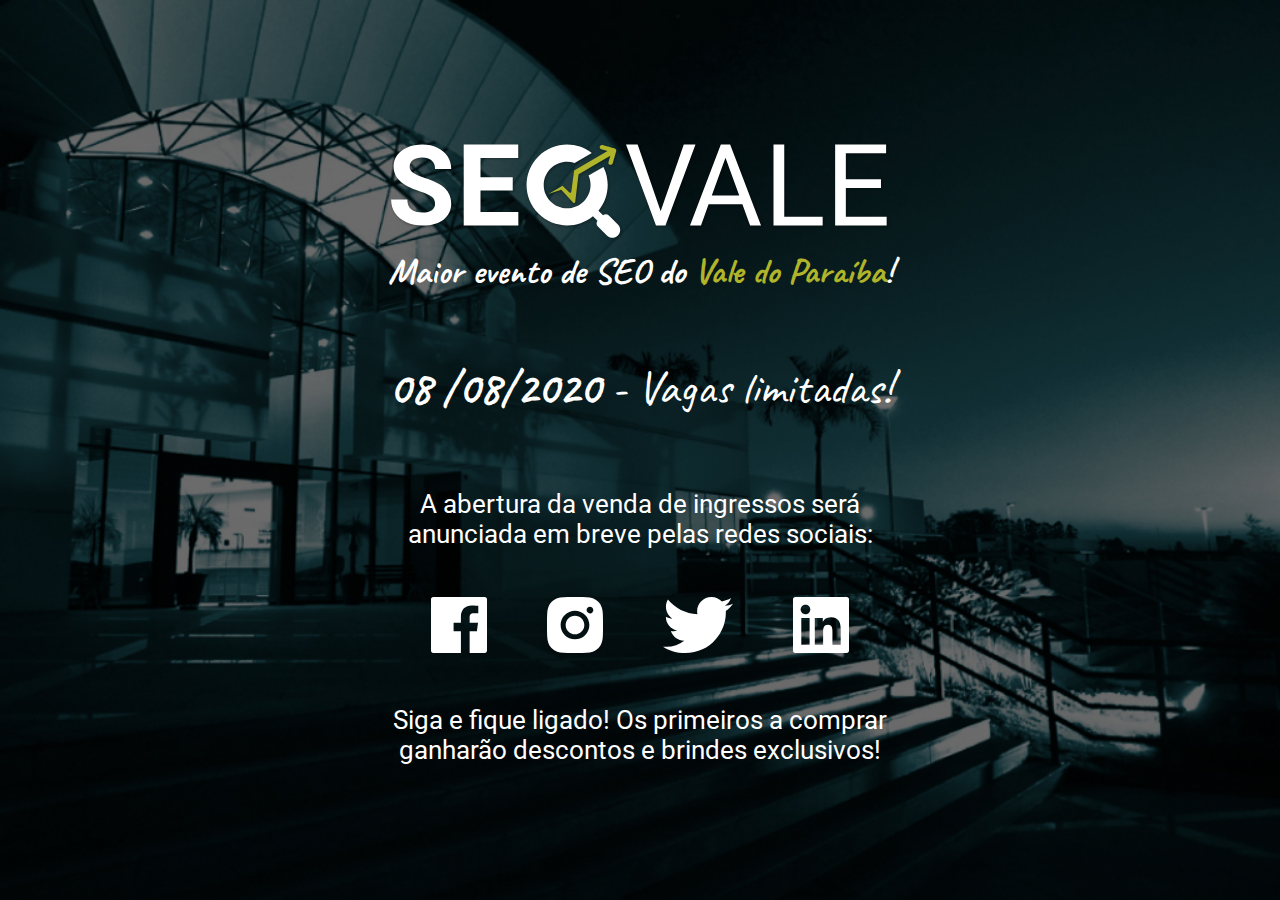
<file: index.html>
<!DOCTYPE html>
<html lang="pt-br">
<head>
    <meta charset="UTF-8">
    <title>SEO VALE - Primeiro evento de SEO no Vale do Paraíba</title>
    <meta property="og:title" content="SEO VALE - Primeiro evento de SEO no Vale do Paraíba" />
    <meta property="og:site_name" content="SEO VALE - Primeiro evento de SEO no Vale do Paraíba" />
    <meta name="description" content="O SEO VALE reúne centenas de profissionais de diversas áreas como Programação, Design, Marketing e Jornalismo no Vale do Paraíba para discutir sobre técnicas de Search Engine Optimization." />
    <meta property="og:description" content="O SEO VALE reúne centenas de profissionais de diversas áreas como Programação, Design, Marketing e Jornalismo no Vale do Paraíba para discutir sobre técnicas de Search Engine Optimization." />
    <meta name="DC.Creator" content="Rafael Nunes, Maciel Eustaquio" />
    <meta name="copyright" content="Rafael Nunes, Maciel Eustaquio" />
    <meta name="Designer" content="Rafael Nunes, Maciel Eustaquio">
    <meta name="Publisher" content="Rafael Nunes, Maciel Eustaquio">
    <meta property="og:type" content="website" />
    <meta name="robots" content="index, follow" />
    <meta name="googlebot" content="index, follow" />
    <meta name="Language" content="Portuguese">
    <meta name="distribution" content="Global">
    <meta name="country" content="Brazil">
    <meta name="city" content="São Paulo">
    <meta name="viewport" content="width=device-width, initial-scale=1, minimum-scale=1, maximum-scale=2" />
    <meta name="HandheldFriendly" content="true" />
    <meta name="MobileOptimized" content="480" />
    <meta name="format-detection" content="telephone=no" />
    <meta name="theme-color" content="#263238" />
    <meta property="og:url" content="https://seovale.com.br" />
    <link rel="canonical" href="https://seovale.com.br" />
    <link rel="stylesheet" href="css/reset.min.css" />
    <link rel="stylesheet" href="css/home.min.css" />
    <script>(function (w, d, s, l, i) {
        w[l] = w[l] || []; w[l].push({
            'gtm.start':
                new Date().getTime(), event: 'gtm.js'
        }); var f = d.getElementsByTagName(s)[0],
            j = d.createElement(s), dl = l != 'dataLayer' ? '&l=' + l : ''; j.async = true; j.src =
                'https://www.googletagmanager.com/gtm.js?id=' + i + dl; f.parentNode.insertBefore(j, f);
        })(window, document, 'script', 'dataLayer', 'GTM-NV8WB5G');
    </script>
    <script type="application/ld+json">
    {
      "@context": "https://schema.org",
      "@type": "Event",
      "name": "SEO VALE",
      "description": "Primeiro evento de SEO em São José dos Campos",
      "image": "https://images-platform.99static.com/BO9e75eZ-P3axVnry2XiMMzvvQk=/0x0:1278x1278/500x500/top/smart/99designs-contests-attachments/59/59692/attachment_59692660",
      "startDate": "2020-08-08T14:00",
      "endDate": "2020-08-08T18:00",
      "performer": {
        "@type": "PerformingGroup",
        "name": "SEO VALE - 2020"
      },
      "location": {
        "@type": "Place",
        "name": "Parque Tecnológico de São José dos Campos",
        "address": {
          "@type": "PostalAddress",
          "streetAddress": "Av. Doutor Altino Bondensan. Nº 500",
          "addressLocality": "São José dos Campos",
          "postalCode": "12247016",
          "addressCountry": "BR"
        }
      },
      "offers": {
        "@type": "Offer",
        "name": "Inscreva-se",
        "price": "50.00",
        "priceCurrency": "BRL",
        "validFrom": "2019-10-21",
        "url": "https://seovale.com.br",
        "availability": "https://schema.org/PreOrder"
      }
    }
    </script>
</head>
<body>
    <noscript>
        <iframe src="https://www.googletagmanager.com/ns.html?id=GTM-NV8WB5G" height="0" width="0" style="display:none;visibility:hidden"></iframe>
    </noscript>
    <main>
        <section class="cover">
            <img class="cover-logo" src="img/seo-vale.svg" alt="logo seo vale"></img>
            <h1 class="cover-title">
                Maior evento de SEO do
                <b class="fw-bold">Vale do Paraíba</b>!
            </h1>
            <p class="cover-subtitle">
                <b class="fw-bold">08 /08/2020</b>
                - Vagas limitadas!
            </p>
            <p class="cover-text">A abertura da venda de ingressos será anunciada em breve pelas redes sociais:</p>
            <div class="cover-social">
                <a href="https://facebook.com/seovalesjc" target="_blank" rel="nofollow noopener external" class="cover-social-link">
                    <img src="img/social-facebook.svg" alt="ícone rede social facebook" class="cover-social-link-icon"></img>
                </a>
                <a href="https://instagram.com/seovale" target="_blank" rel="nofollow noopener external" class="cover-social-link">
                    <img src="img/social-instagram.svg" alt="ícone rede social instagram" class="cover-social-link-icon"></img>
                </a>
                <a href="https://twitter.com/seovalesjc" target="_blank" rel="nofollow noopener external" class="cover-social-link">
                    <img src="img/social-twitter.svg" alt="ícone rede social twitter" class="cover-social-link-icon"></img>
                </a>
                <a href="https://linkedin.com/company/seovale" target="_blank" rel="nofollow noopener external" class="cover-social-link">
                    <img src="img/social-linkedin.svg" alt="ícone rede social linkedin" class="cover-social-link-icon"></img>
                </a>
            </div>
            <p class="cover-text">Siga e fique ligado! Os primeiros a comprar ganharão descontos e brindes exclusivos!</p>
        </section>
    </main>
</body>
</html>
</file>
<file: css/home.min.css>
@import url("https://fonts.googleapis.com/css?family=Caveat|Roboto&display=swap");.fw-bold{font-weight:bold}html,body{font-family:"Roboto",sans-serif;font-size:16px;color:#fff;line-height:normal;background-image:url(/img/parque-tecnologico.jpg);background-size:cover;background-repeat:no-repeat;background-position-x:center;background-position-y:center}main{display:table;width:100%}.cover{text-align:center;vertical-align:middle;height:100vh;display:table-cell}.cover-logo{width:300px}@media (min-width: 768px){.cover-logo{width:500px}}.cover-title{font-family:"Caveat",cursive;font-size:22px;font-weight:bold;margin-top:-12px}.cover-title b{color:#AFB42B}@media (min-width: 768px){.cover-title{font-size:36px;margin-top:-24px}}.cover-subtitle{font-family:"Caveat",cursive;font-size:28px;margin:40px 0}@media (min-width: 768px){.cover-subtitle{font-size:47px;margin:64px 0}}.cover-text{max-width:320px;display:inline-block;margin:8px 0}@media (min-width: 768px){.cover-text{font-size:26px;max-width:520px}}.cover-social{margin:24px 0}@media (min-width: 768px){.cover-social{margin:40px 0}}.cover-social-link{text-decoration:none}.cover-social-link:not(:first-child){margin-left:24px}@media (min-width: 768px){.cover-social-link:not(:first-child){margin-left:56px}}.cover-social-link-icon{height:40px}@media (min-width: 768px){.cover-social-link-icon{height:56px}}
</file>
